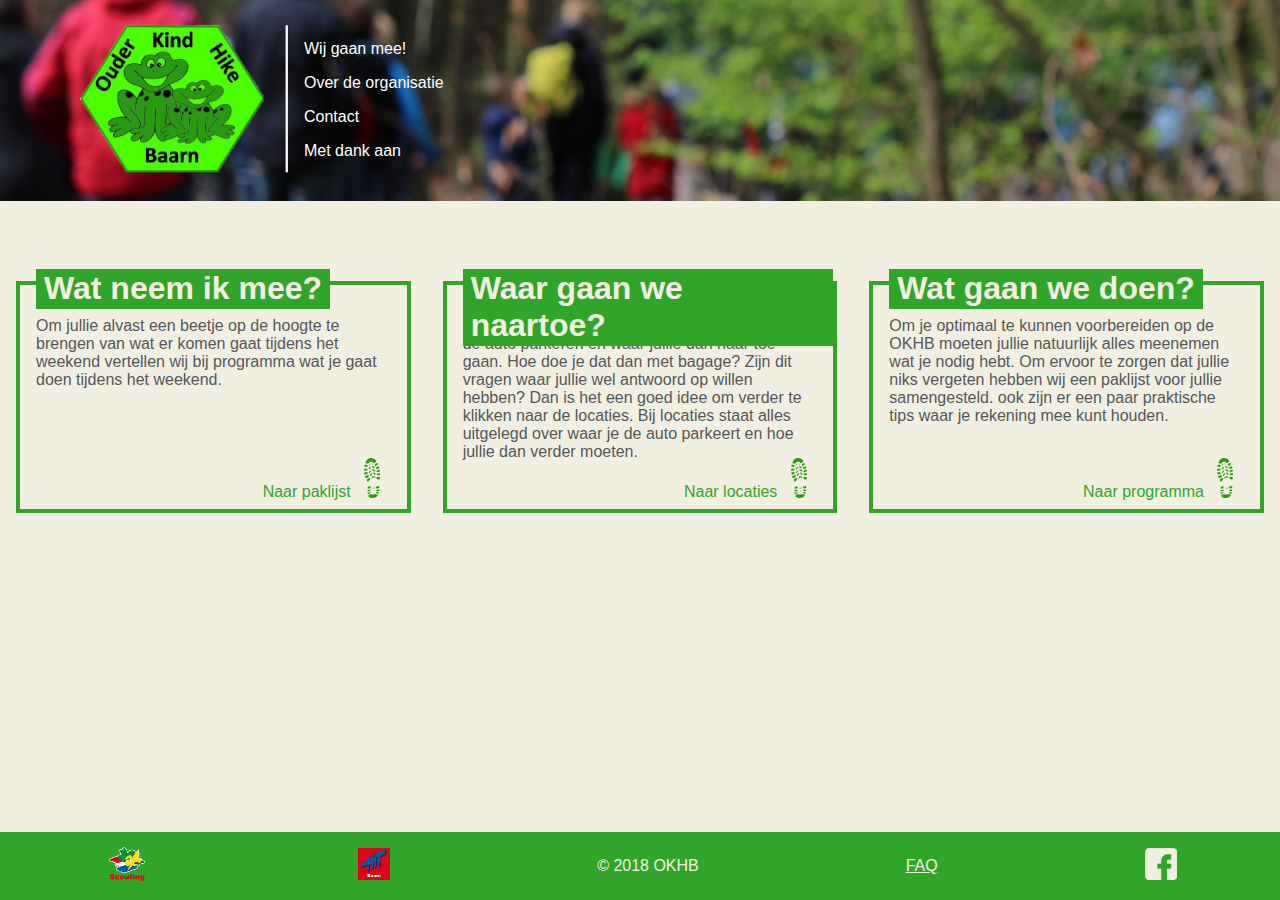
<file: index.html>
<!DOCTYPE html>
<html lang="en">

<head>
    <meta charset="UTF-8">
    <title>Ouder Kind Hike Baarn | OKHB</title>
    <link rel="stylesheet" href="style.css">
    <link rel="icon" href="Images/Logo%20OKHB.png">
</head>

<body>
    <header>
        <a href="index.html"><img src="Images/okhbheader.png" alt="OKHB logo"></a>
        <nav>

            <ul>
                <li class="dropdown"><a href="ikgamee.html">Wij gaan mee!</a>
                    <ul class="dropdown_content">
                        <li><a href="watneemikmee.html">| Wat neem ik mee?</a></li>
                        <li><a href="waargaanwenaartoe.html">| Waar gaan we naartoe?</a></li>
                        <li><a href="watgaanwedoen.html">| Wat gaan we doen?</a></li>
                    </ul>
                </li>
                <li class="dropdown"><a href="overdeorganisatie.html">Over de organisatie</a>
                    <ul class="dropdown_content2">
                        <li><a href="smoelenboek.html">| Smoelenboek</a></li>
                        <li><a href="hitscoutingnl.html">| HIT Baarn & Scouting NL</a></li>
                    </ul>
                </li>
                <li><a href="contact.html">Contact</a></li>
                <li><a href="metdankaan.html">Met dank aan</a></li>
            </ul>
        </nav>
    </header>

    <article>
        <span><h1>Wat neem ik mee?</h1></span>
        <p>Om jullie alvast een beetje op de hoogte te brengen van wat er komen gaat tijdens het weekend vertellen wij bij programma wat je gaat doen tijdens het weekend.</p>
        <a href="watneemikmee.html">Naar paklijst<button></button></a>
    </article>
    <article>
        <span><h1>Waar gaan we naartoe?</h1></span>
        <p>Een belangrijk puntje van aandacht is waar jullie de auto parkeren en waar jullie dan naar toe gaan. Hoe doe je dat dan met bagage? Zijn dit vragen waar jullie wel antwoord op willen hebben? Dan is het een goed idee om verder te klikken naar de locaties. Bij locaties staat alles uitgelegd over waar je de auto parkeert en hoe jullie dan verder moeten.</p>
   <a href="waargaanwenaartoe.html">Naar locaties<button></button></a>
    </article>
    <article>
        <span><h1>Wat gaan we doen?</h1></span>
        <p>Om je optimaal te kunnen voorbereiden op de OKHB moeten jullie natuurlijk alles meenemen wat je nodig hebt. Om ervoor te zorgen dat jullie niks vergeten hebben wij een paklijst voor jullie samengesteld. ook zijn er een paar praktische tips waar je rekening mee kunt houden.</p>
        <a href="watgaanwedoen.html">Naar programma<button></button></a>
    </article>

    <footer id="footer">
        <a href="www.scouting.nl"><img src="Images/logosn.png" alt="Scouting Nederland" id="scoutingnl"></a>
        <a href="https://hit.scouting.nl/baarn"><img src="Images/index.png" alt="HIT Baarn"></a>
        <p>&copy; 2018 OKHB</p>
        <a href="contact.html">
            <p>FAQ</p>
        </a>
        <a href="https://www.facebook.com/OKHBaarn/?fref=mentions"><img src="Images/facebook.png" alt="Facebook" id="facebook"></a>
    </footer>

</body>

</html>
</file>
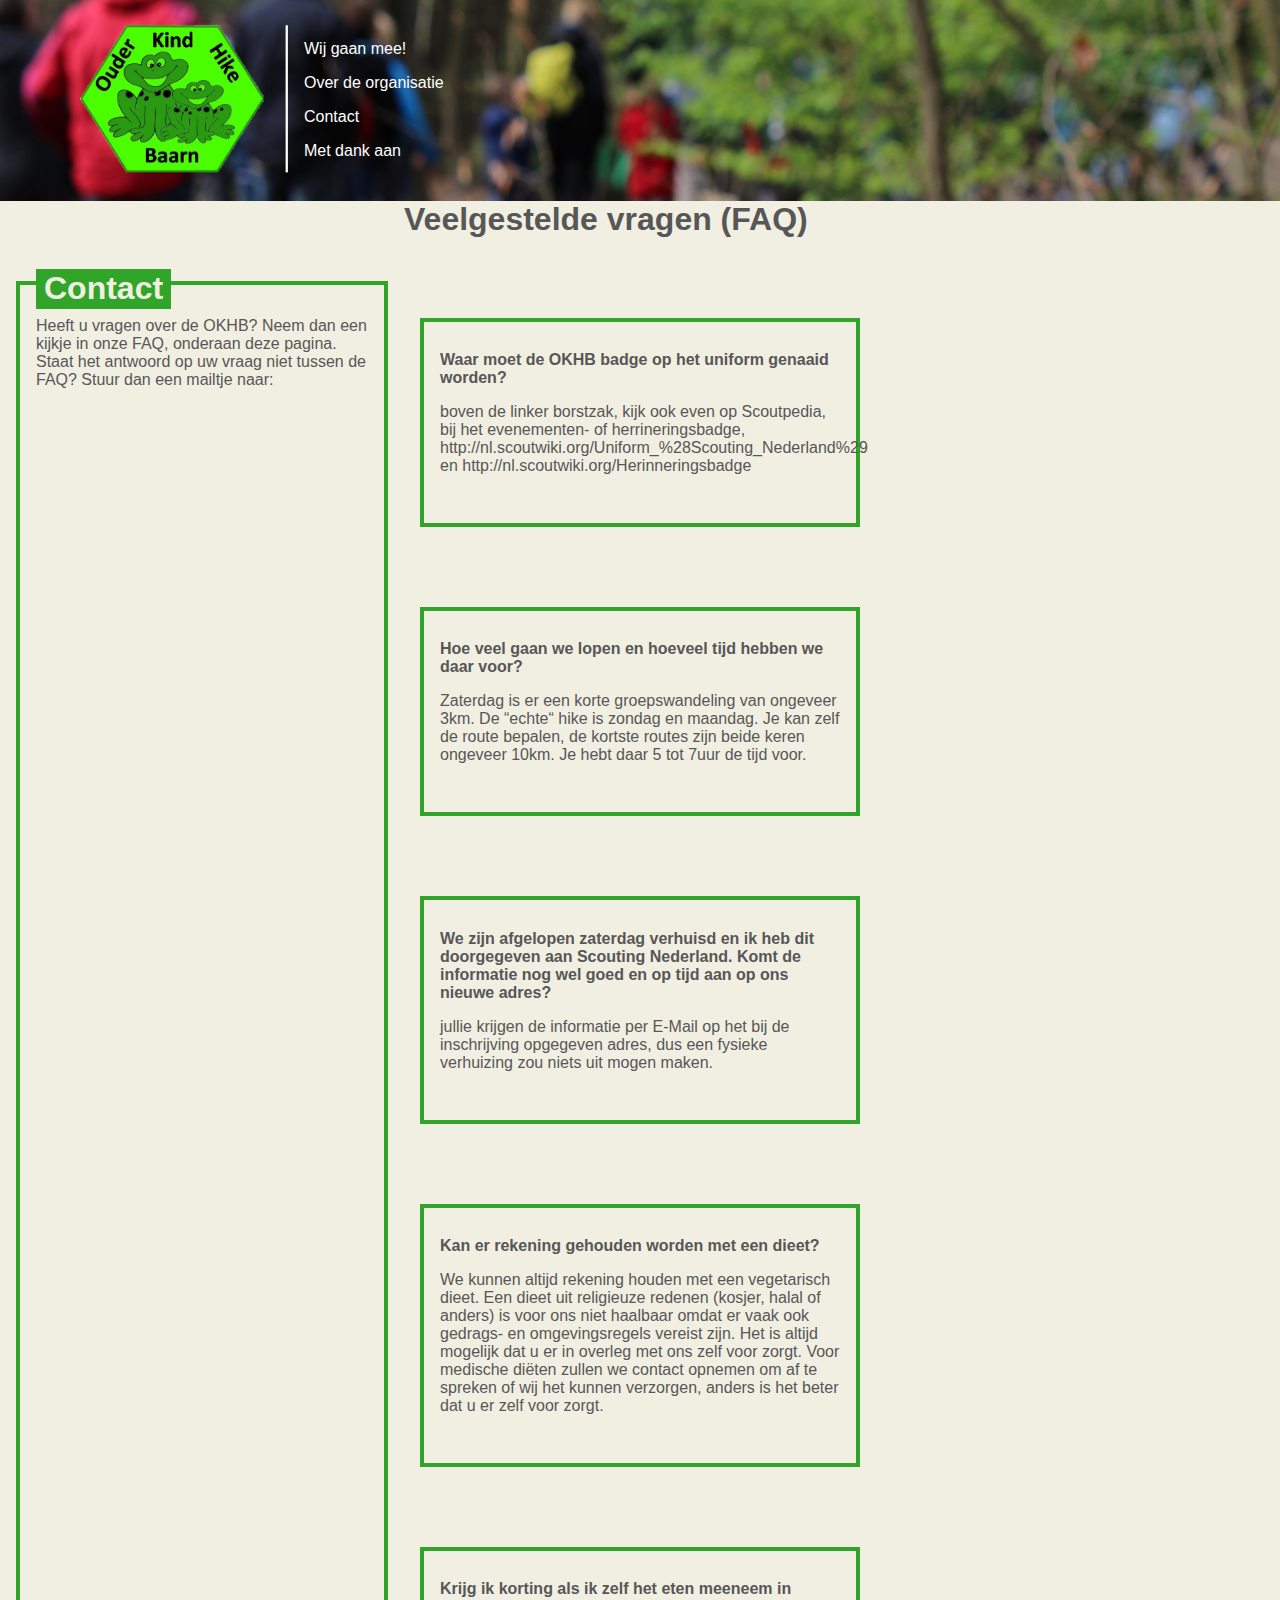
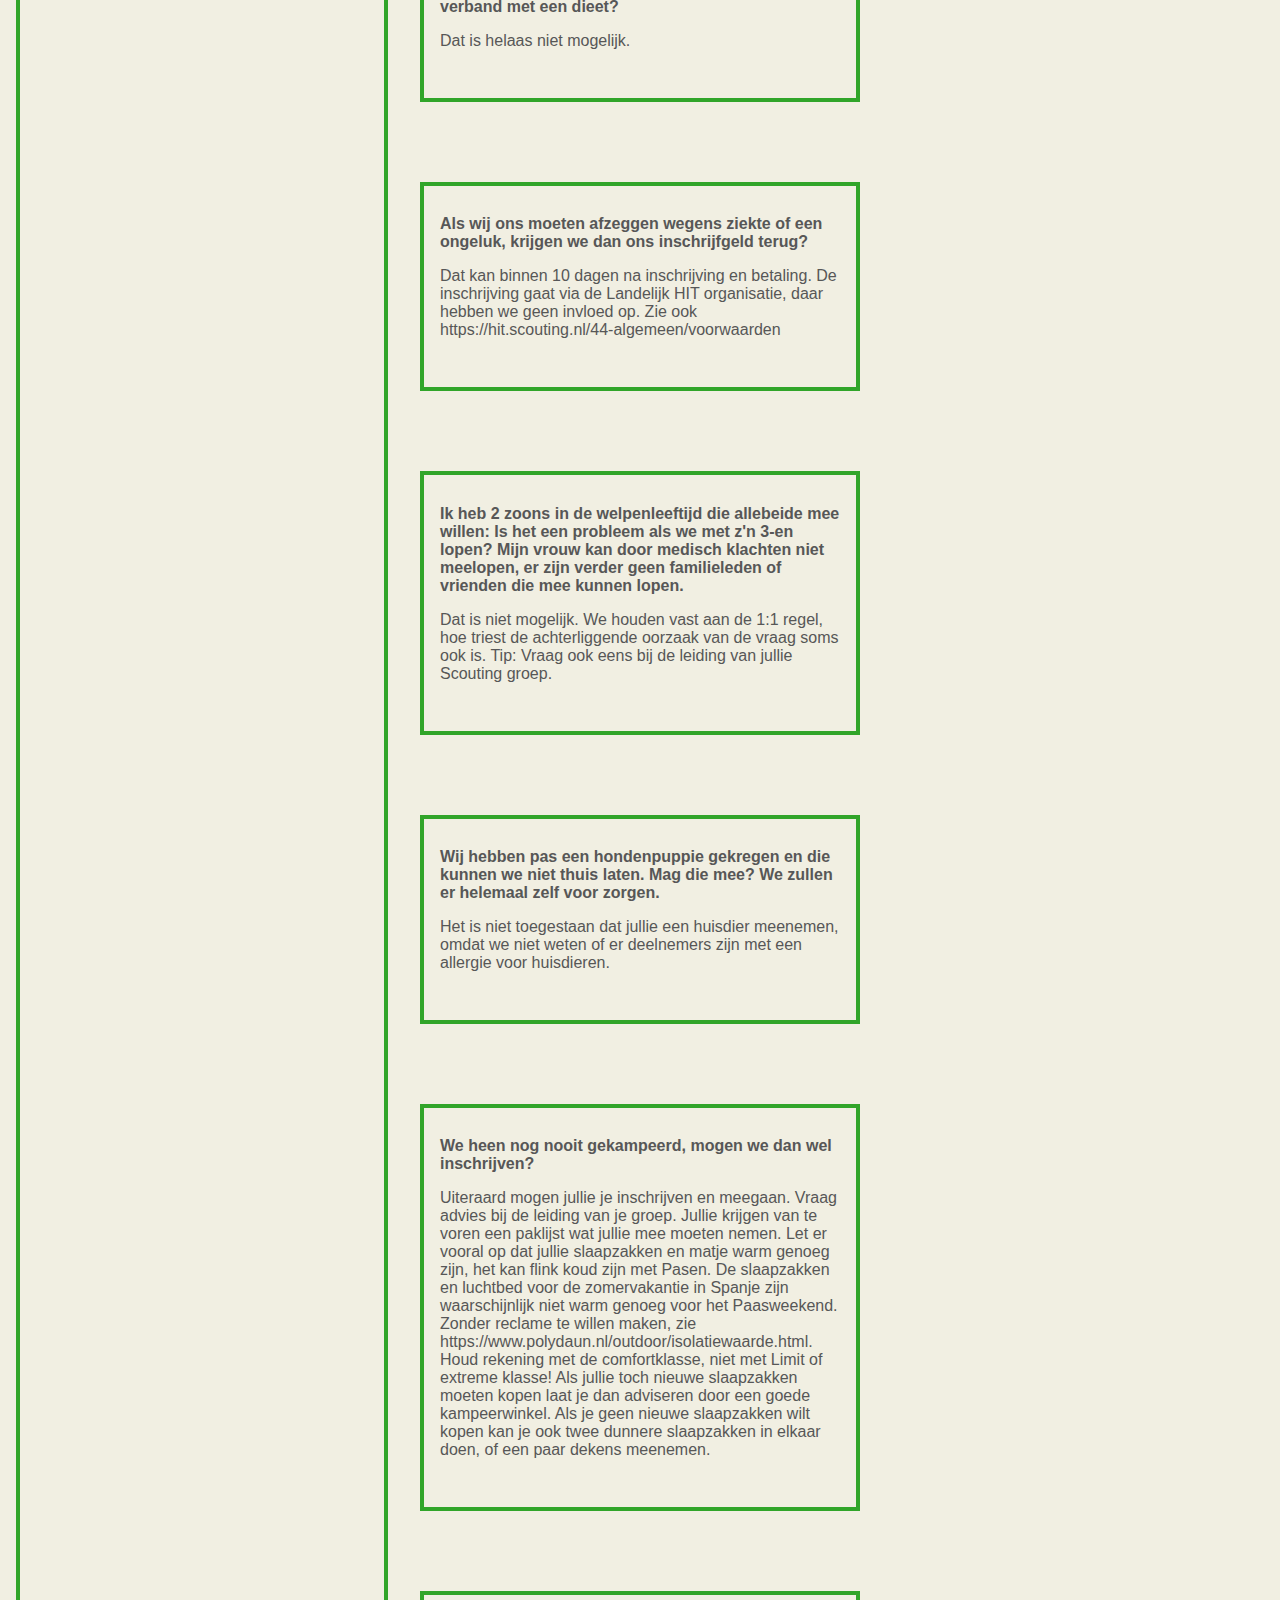
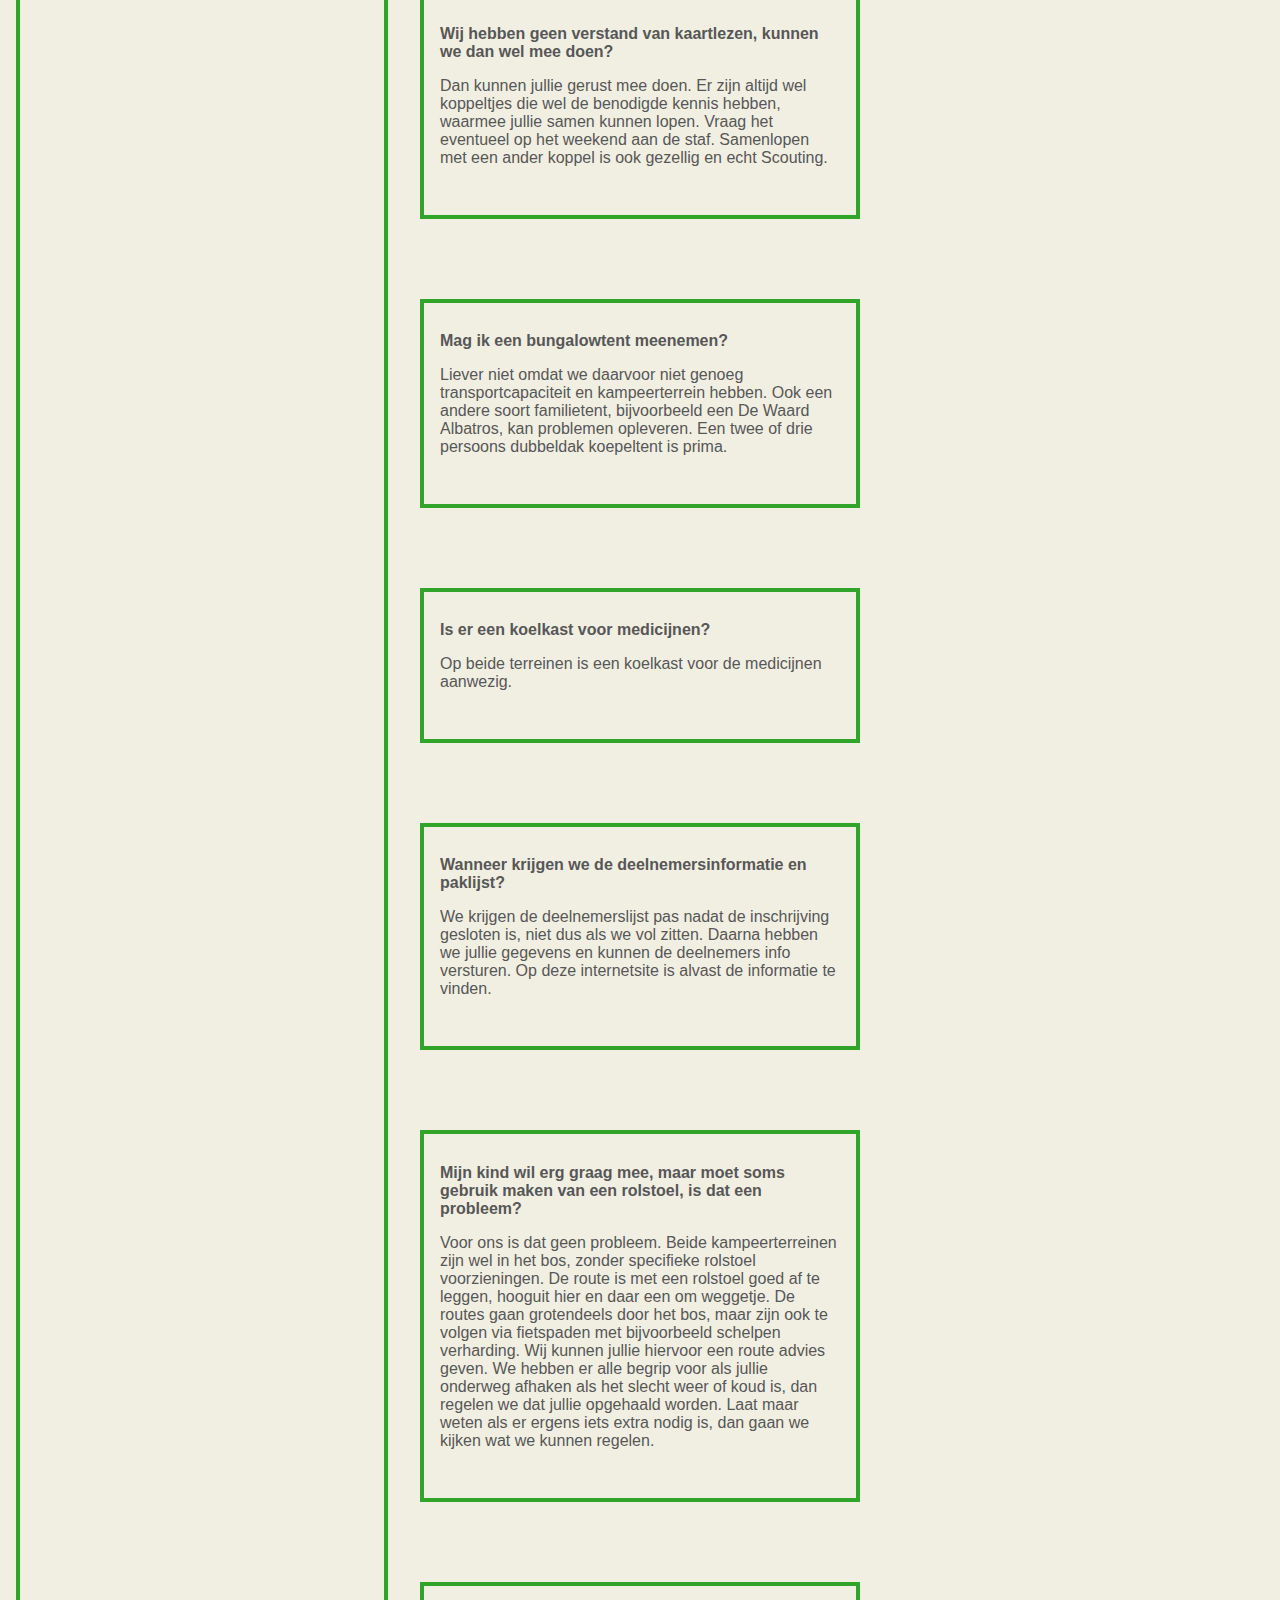
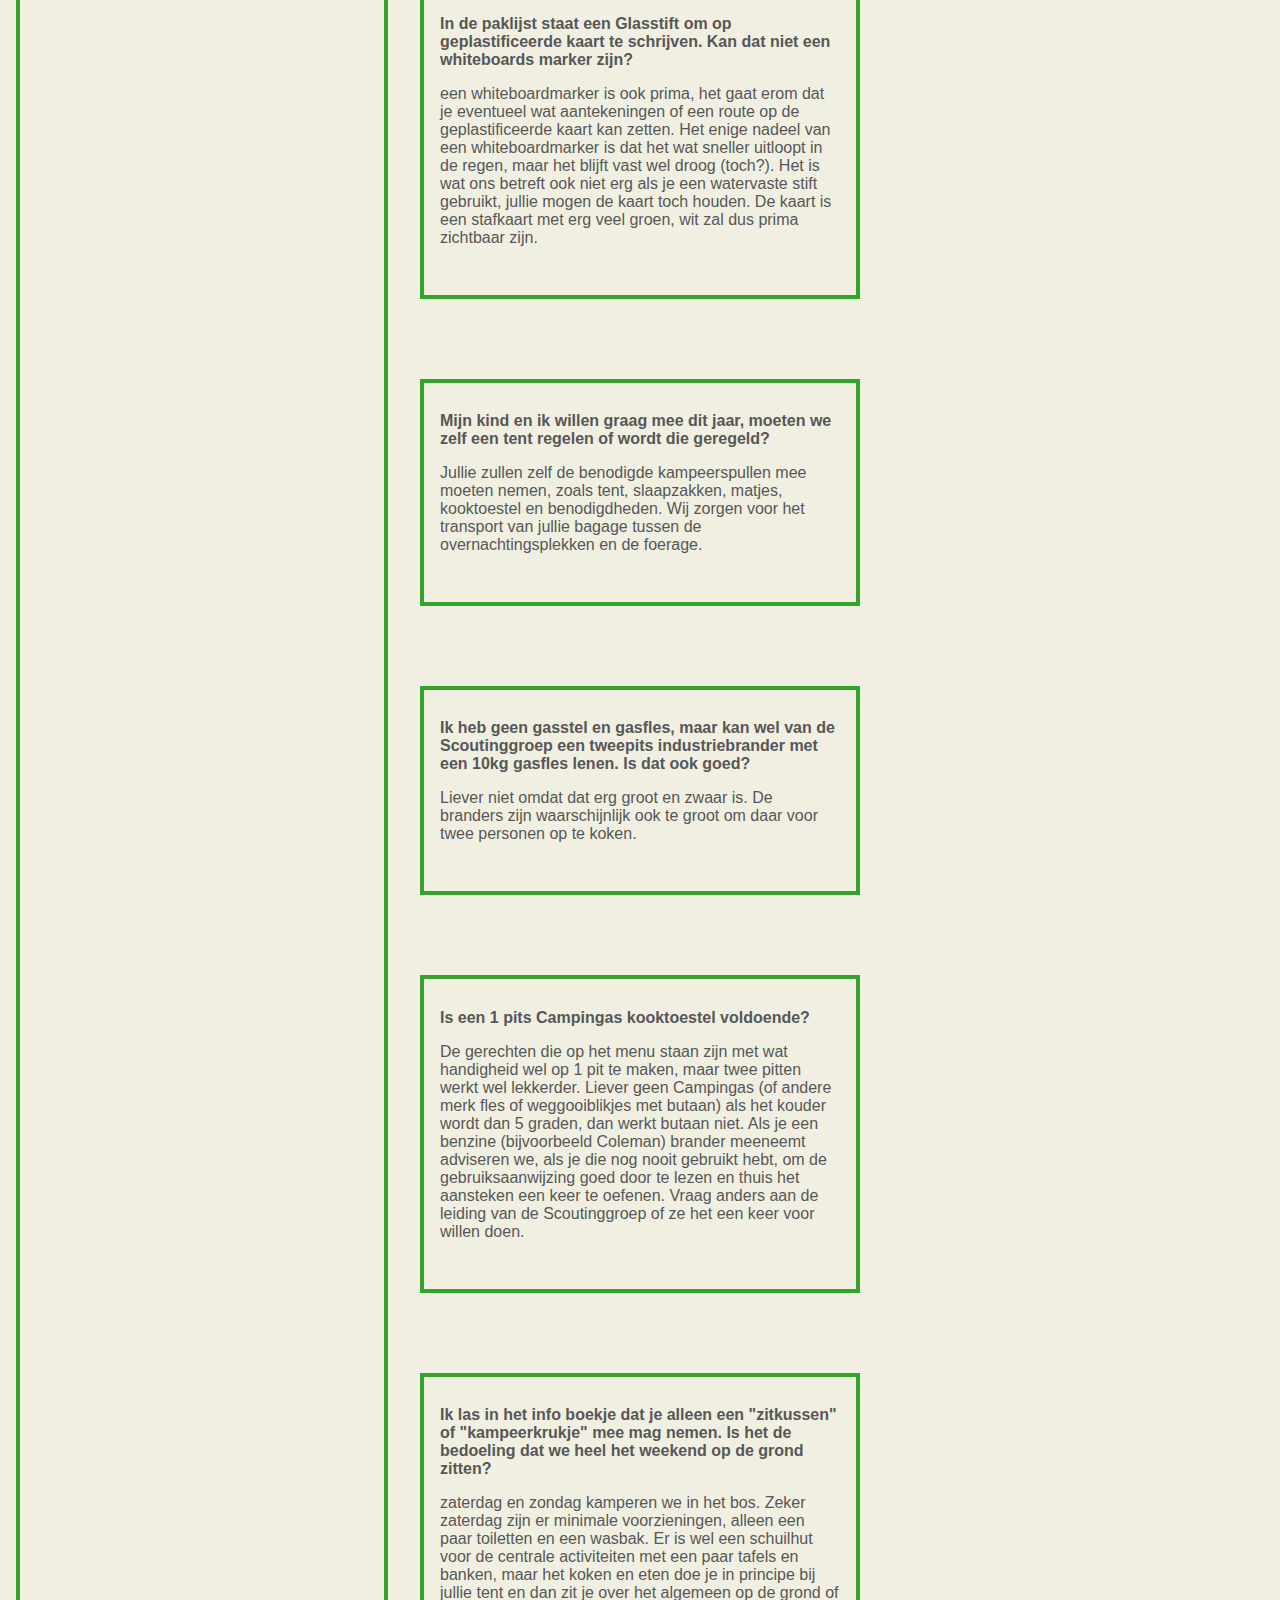
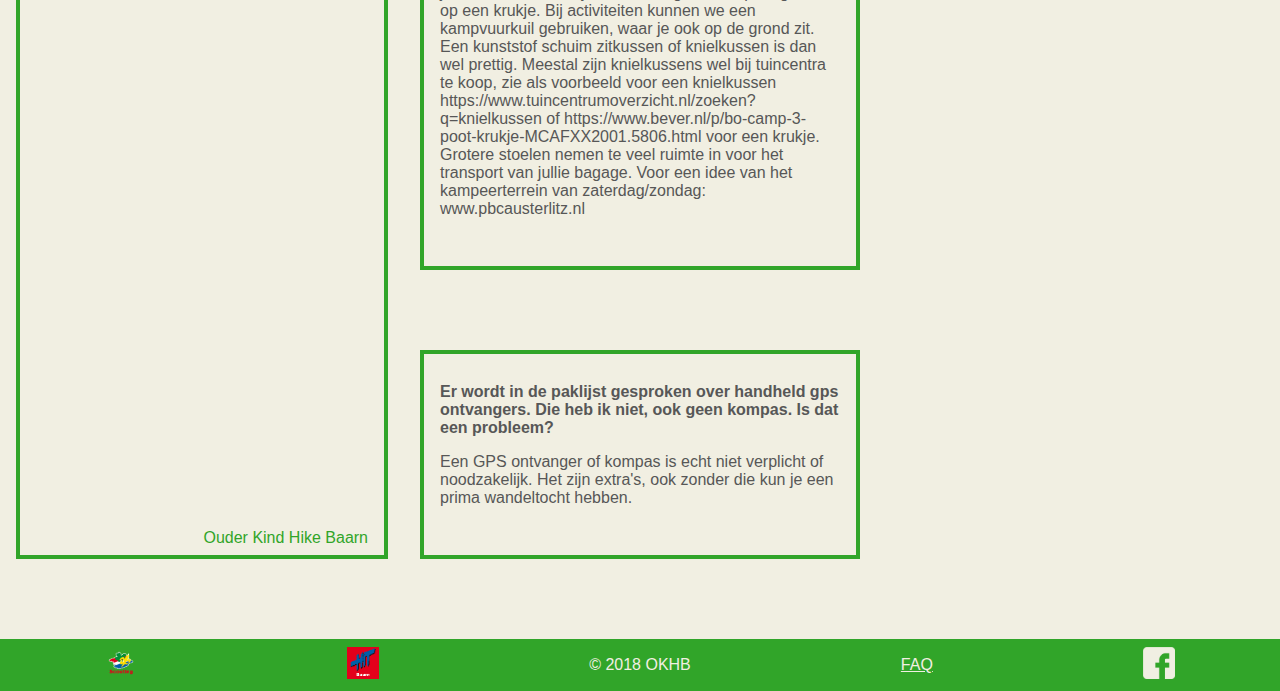
<file: contact.html>
<!DOCTYPE html>
<html lang="en">

<head>
    <meta charset="UTF-8">
    <title>Contact | OKHB</title>
    <link rel="stylesheet" href="style.css">
    <link rel="icon" href="Images/Logo%20OKHB.png">
</head>

<body>
    <header>
        <a href="index.html"><img src="Images/okhbheader.png" alt="OKHB logo"></a>
        <nav>

            <ul>
                <li class="dropdown"><a href="ikgamee.html">Wij gaan mee!</a>
                    <ul class="dropdown_content">
                        <li><a href="watneemikmee.html">| Wat neem ik mee?</a></li>
                        <li><a href="waargaanwenaartoe.html">| Waar gaan we naartoe?</a></li>
                        <li><a href="watgaanwedoen.html">| Wat gaan we doen?</a></li>
                    </ul>
                </li>
                <li class="dropdown"><a href="overdeorganisatie.html">Over de organisatie</a>
                    <ul class="dropdown_content2">
                        <li><a href="smoelenboek.html">| Smoelenboek</a></li>
                        <li><a href="hitscoutingnl.html">| HIT Baarn & Scouting NL</a></li>
                    </ul>
                </li>
                <li><a href="contact.html">Contact</a></li>
                <li><a href="metdankaan.html">Met dank aan</a></li>
            </ul>
        </nav>
    </header>
    <article>
        <span><h1>Contact</h1></span>
        <p>Heeft u vragen over de OKHB? Neem dan een kijkje in onze FAQ, onderaan deze pagina. Staat het antwoord op uw vraag niet tussen de FAQ? Stuur dan een mailtje naar:<a href="mailto:ouderkindhikebaarn@gmail.com">Ouder Kind Hike Baarn</a></p>
    </article>
    <section>
        <h1>Veelgestelde vragen (FAQ)</h1>
        <article>
            <h2>Waar moet de OKHB badge op het uniform genaaid worden?</h2>
            <p>boven de linker borstzak, kijk ook even op Scoutpedia, bij het evenementen- of herrineringsbadge, http://nl.scoutwiki.org/Uniform_%28Scouting_Nederland%29 en http://nl.scoutwiki.org/Herinneringsbadge</p>
        </article>
        <article>
            <h2>Hoe veel gaan we lopen en hoeveel tijd hebben we daar voor?</h2>
            <p>Zaterdag is er een korte groepswandeling van ongeveer 3km. De “echte“ hike is zondag en maandag. Je kan zelf de route bepalen, de kortste routes zijn beide keren ongeveer 10km. Je hebt daar 5 tot 7uur de tijd voor.</p>
        </article>
        <article>
            <h2>We zijn afgelopen zaterdag verhuisd en ik heb dit doorgegeven aan Scouting Nederland. Komt de informatie nog wel goed en op tijd aan op ons nieuwe adres?</h2>
            <p>jullie krijgen de informatie per E-Mail op het bij de inschrijving opgegeven adres, dus een fysieke verhuizing zou niets uit mogen maken.</p>
        </article>
        <article>
            <h2>Kan er rekening gehouden worden met een dieet?</h2>
            <p>We kunnen altijd rekening houden met een vegetarisch dieet. Een dieet uit religieuze redenen (kosjer, halal of anders) is voor ons niet haalbaar omdat er vaak ook gedrags- en omgevingsregels vereist zijn. Het is altijd mogelijk dat u er in overleg met ons zelf voor zorgt. Voor medische diëten zullen we contact opnemen om af te spreken of wij het kunnen verzorgen, anders is het beter dat u er zelf voor zorgt.
            </p>
        </article>
        <article>
            <h2>Krijg ik korting als ik zelf het eten meeneem in verband met een dieet?</h2>
            <p>Dat is helaas niet mogelijk.</p>
        </article>
        <article>
            <h2>Als wij ons moeten afzeggen wegens ziekte of een ongeluk, krijgen we dan ons inschrijfgeld terug?</h2>
            <p>Dat kan binnen 10 dagen na inschrijving en betaling. De inschrijving gaat via de Landelijk HIT organisatie, daar hebben we geen invloed op. Zie ook https://hit.scouting.nl/44-algemeen/voorwaarden
            </p>
        </article>
        <article>
            <h2>Ik heb 2 zoons in de welpenleeftijd die allebeide mee willen: Is het een probleem als we met z'n 3-en lopen? Mijn vrouw kan door medisch klachten niet meelopen, er zijn verder geen familieleden of vrienden die mee kunnen lopen.</h2>
            <p>Dat is niet mogelijk. We houden vast aan de 1:1 regel, hoe triest de achterliggende oorzaak van de vraag soms ook is. Tip: Vraag ook eens bij de leiding van jullie Scouting groep.
            </p>
        </article>
        <article>
            <h2>Wij hebben pas een hondenpuppie gekregen en die kunnen we niet thuis laten. Mag die mee? We zullen er helemaal zelf voor zorgen.</h2>
            <p>Het is niet toegestaan dat jullie een huisdier meenemen, omdat we niet weten of er deelnemers zijn met een allergie voor huisdieren.</p>
        </article>
        <article>
            <h2>We heen nog nooit gekampeerd, mogen we dan wel inschrijven?</h2>
            <p>Uiteraard mogen jullie je inschrijven en meegaan. Vraag advies bij de leiding van je groep. Jullie krijgen van te voren een paklijst wat jullie mee moeten nemen. Let er vooral op dat jullie slaapzakken en matje warm genoeg zijn, het kan flink koud zijn met Pasen. De slaapzakken en luchtbed voor de zomervakantie in Spanje zijn waarschijnlijk niet warm genoeg voor het Paasweekend. Zonder reclame te willen maken, zie https://www.polydaun.nl/outdoor/isolatiewaarde.html. Houd rekening met de comfortklasse, niet met Limit of extreme klasse! Als jullie toch nieuwe slaapzakken moeten kopen laat je dan adviseren door een goede kampeerwinkel. Als je geen nieuwe slaapzakken wilt kopen kan je ook twee dunnere slaapzakken in elkaar doen, of een paar dekens meenemen.
            </p>
        </article>
        <article>
            <h2>Wij hebben geen verstand van kaartlezen, kunnen we dan wel mee doen?</h2>
            <p>Dan kunnen jullie gerust mee doen. Er zijn altijd wel koppeltjes die wel de benodigde kennis hebben, waarmee jullie samen kunnen lopen. Vraag het eventueel op het weekend aan de staf. Samenlopen met een ander koppel is ook gezellig en echt Scouting.</p>
        </article>
        <article>
            <h2>Mag ik een bungalowtent meenemen?</h2>
            <p>Liever niet omdat we daarvoor niet genoeg transportcapaciteit en kampeerterrein hebben. Ook een andere soort familietent, bijvoorbeeld een De Waard Albatros, kan problemen opleveren. Een twee of drie persoons dubbeldak koepeltent is prima.</p>
        </article>
        <article>
            <h2>Is er een koelkast voor medicijnen?</h2>
            <p>Op beide terreinen is een koelkast voor de medicijnen aanwezig.</p>
        </article>
        <article>
            <h2>Wanneer krijgen we de deelnemersinformatie en paklijst?</h2>
            <p>We krijgen de deelnemerslijst pas nadat de inschrijving gesloten is, niet dus als we vol zitten. Daarna hebben we jullie gegevens en kunnen de deelnemers info versturen. Op deze internetsite is alvast de informatie te vinden.
            </p>
        </article>
        <article>
            <h2>Mijn kind wil erg graag mee, maar moet soms gebruik maken van een rolstoel, is dat een probleem?</h2>
            <p>Voor ons is dat geen probleem. Beide kampeerterreinen zijn wel in het bos, zonder specifieke rolstoel voorzieningen. De route is met een rolstoel goed af te leggen, hooguit hier en daar een om weggetje. De routes gaan grotendeels door het bos, maar zijn ook te volgen via fietspaden met bijvoorbeeld schelpen verharding. Wij kunnen jullie hiervoor een route advies geven. We hebben er alle begrip voor als jullie onderweg afhaken als het slecht weer of koud is, dan regelen we dat jullie opgehaald worden. Laat maar weten als er ergens iets extra nodig is, dan gaan we kijken wat we kunnen regelen.
            </p>
        </article>
        <article>
            <h2>In de paklijst staat een Glasstift om op geplastificeerde kaart te schrijven. Kan dat niet een whiteboards marker zijn?</h2>
            <p>een whiteboardmarker is ook prima, het gaat erom dat je eventueel wat aantekeningen of een route op de geplastificeerde kaart kan zetten. Het enige nadeel van een whiteboardmarker is dat het wat sneller uitloopt in de regen, maar het blijft vast wel droog (toch?). Het is wat ons betreft ook niet erg als je een watervaste stift gebruikt, jullie mogen de kaart toch houden. De kaart is een stafkaart met erg veel groen, wit zal dus prima zichtbaar zijn.</p>
        </article>
        <article>
            <h2>Mijn kind en ik willen graag mee dit jaar, moeten we zelf een tent regelen of wordt die geregeld?</h2>
            <p>Jullie zullen zelf de benodigde kampeerspullen mee moeten nemen, zoals tent, slaapzakken, matjes, kooktoestel en benodigdheden. Wij zorgen voor het transport van jullie bagage tussen de overnachtingsplekken en de foerage.</p>
        </article>
        <article>
            <h2>Ik heb geen gasstel en gasfles, maar kan wel van de Scoutinggroep een tweepits industriebrander met een 10kg gasfles lenen. Is dat ook goed?</h2>
            <p>Liever niet omdat dat erg groot en zwaar is. De branders zijn waarschijnlijk ook te groot om daar voor twee personen op te koken.</p>
        </article>
        <article>
            <h2>Is een 1 pits Campingas kooktoestel voldoende?</h2>
            <p>De gerechten die op het menu staan zijn met wat handigheid wel op 1 pit te maken, maar twee pitten werkt wel lekkerder. Liever geen Campingas (of andere merk fles of weggooiblikjes met butaan) als het kouder wordt dan 5 graden, dan werkt butaan niet. Als je een benzine (bijvoorbeeld Coleman) brander meeneemt adviseren we, als je die nog nooit gebruikt hebt, om de gebruiksaanwijzing goed door te lezen en thuis het aansteken een keer te oefenen. Vraag anders aan de leiding van de Scoutinggroep of ze het een keer voor willen doen.
            </p>
        </article>
        <article>
            <h2>Ik las in het info boekje dat je alleen een "zitkussen" of "kampeerkrukje" mee mag nemen. Is het de bedoeling dat we heel het weekend op de grond zitten?
            </h2>
            <p>zaterdag en zondag kamperen we in het bos. Zeker zaterdag zijn er minimale voorzieningen, alleen een paar toiletten en een wasbak. Er is wel een schuilhut voor de centrale activiteiten met een paar tafels en banken, maar het koken en eten doe je in principe bij jullie tent en dan zit je over het algemeen op de grond of op een krukje. Bij activiteiten kunnen we een kampvuurkuil gebruiken, waar je ook op de grond zit. Een kunststof schuim zitkussen of knielkussen is dan wel prettig. Meestal zijn knielkussens wel bij tuincentra te koop, zie als voorbeeld voor een knielkussen https://www.tuincentrumoverzicht.nl/zoeken?q=knielkussen of https://www.bever.nl/p/bo-camp-3-poot-krukje-MCAFXX2001.5806.html voor een krukje. Grotere stoelen nemen te veel ruimte in voor het transport van jullie bagage. Voor een idee van het kampeerterrein van zaterdag/zondag: www.pbcausterlitz.nl
            </p>
        </article>
        <article>
            <h2>Er wordt in de paklijst gesproken over handheld gps ontvangers. Die heb ik niet, ook geen kompas. Is dat een probleem?
            </h2>
            <p>Een GPS ontvanger of kompas is echt niet verplicht of noodzakelijk. Het zijn extra's, ook zonder die kun je een prima wandeltocht hebben.
            </p>
        </article>
    </section>
    <footer>
        <a href="www.scouting.nl"><img src="Images/logosn.png" alt="Scouting Nederland"></a>
        <a href="https://hit.scouting.nl/baarn"><img src="Images/index.png" alt="HIT Baarn"></a>
        <p>&copy; 2018 OKHB</p>
        <a href="contact.html">
            <p>FAQ</p>
        </a>
        <a href="https://www.facebook.com/OKHBaarn/?fref=mentions"><img src="Images/facebook.png" alt="Facebook" id="facebook"></a>
    </footer>
</body>

</html>
</file>
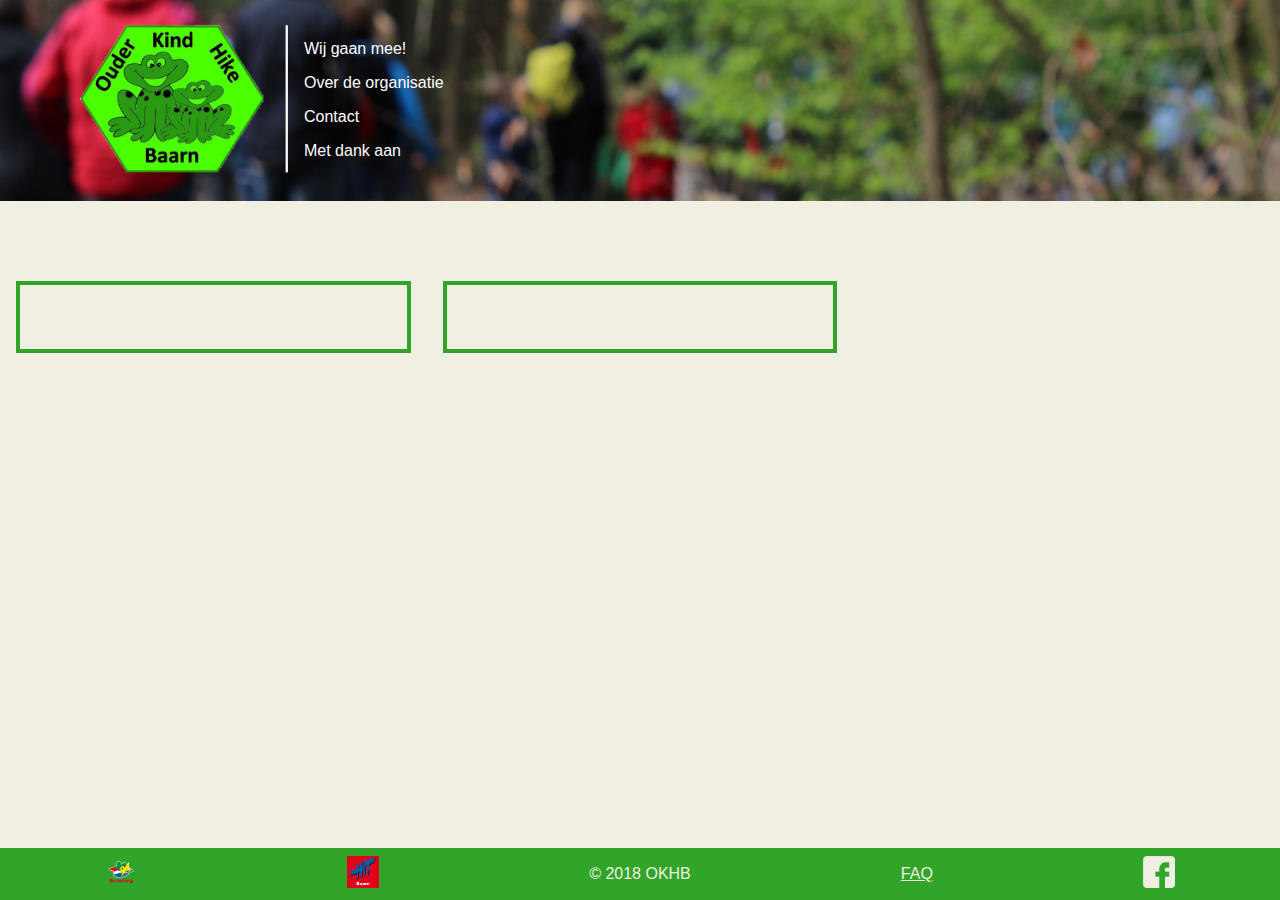
<file: hitscoutingnl.html>
<!DOCTYPE html>
<html lang="en">
<head>
    <meta charset="UTF-8">
    <title>HIT Baarn & Scouting NL | OKHB</title>
    <link rel="stylesheet" href="style.css">
    <link rel="icon" href="Images/Logo%20OKHB.png">
</head>
<body>
       <header>
        <a href="index.html"><img src="Images/okhbheader.png" alt="OKHB logo"></a>
        <nav>

            <ul>
                <li class="dropdown"><a href="ikgamee.html">Wij gaan mee!</a>
                    <ul class="dropdown_content">
                        <li><a href="watneemikmee.html">| Wat neem ik mee?</a></li>
                        <li><a href="waargaanwenaartoe.html">| Waar gaan we naartoe?</a></li>
                        <li><a href="watgaanwedoen.html">| Wat gaan we doen?</a></li>
                    </ul>
                </li>
                <li class="dropdown"><a href="overdeorganisatie.html">Over de organisatie</a>
                    <ul class="dropdown_content2">
                        <li><a href="smoelenboek.html">| Smoelenboek</a></li>
                        <li><a href="hitscoutingnl.html">| HIT Baarn & Scouting NL</a></li>
                    </ul>
                </li>
                <li><a href="contact.html">Contact</a></li>
                <li><a href="metdankaan.html">Met dank aan</a></li>
            </ul>
        </nav>
    </header>
    <article>
        <p></p>
    </article>
    <article>
        <p></p>
    </article>
    <footer id="footer">
       <a href="www.scouting.nl"><img src="Images/logosn.png" alt="Scouting Nederland"></a>
       <a href="https://hit.scouting.nl/baarn"><img src="Images/index.png" alt="HIT Baarn"></a>
       <p>&copy; 2018 OKHB</p>
       <a href="contact.html"><p>FAQ</p></a>
       <a href="https://www.facebook.com/OKHBaarn/?fref=mentions"><img src="Images/facebook.png" alt="Facebook" id="facebook"></a>
   </footer>
</body>
</html>
</file>
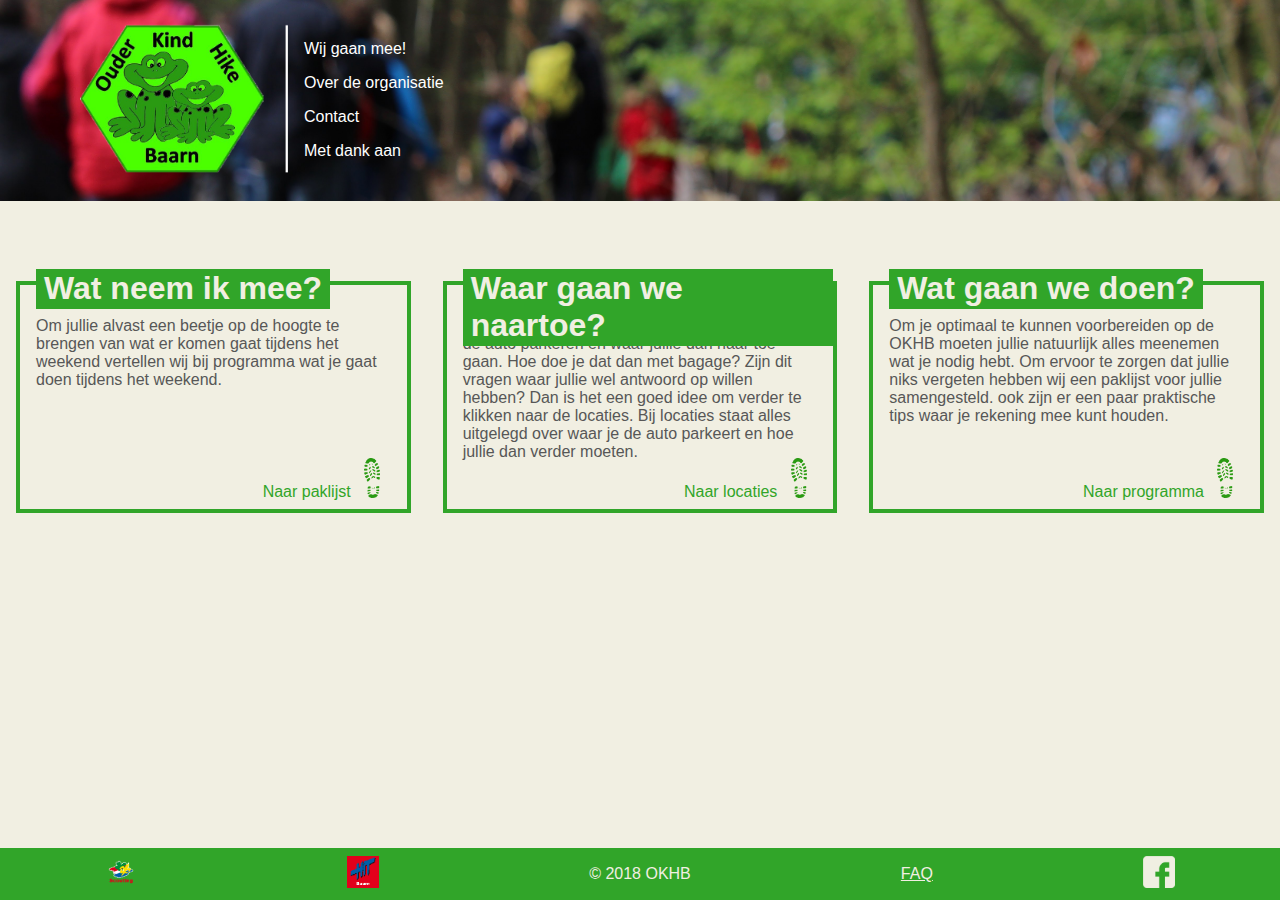
<file: ikgamee.html>
<!DOCTYPE html>
<html lang="en">
<head>
    <meta charset="UTF-8">
    <title>Wij gaan mee! | OKHB</title>
    <link rel="stylesheet" href="style.css">
    <link rel="icon" href="Images/Logo%20OKHB.png">
</head>
<body>
    <header>
        <a href="index.html"><img src="Images/okhbheader.png" alt="OKHB logo"></a>
        <nav>

            <ul>
                <li class="dropdown"><a href="ikgamee.html">Wij gaan mee!</a>
                    <ul class="dropdown_content">
                        <li><a href="watneemikmee.html">| Wat neem ik mee?</a></li>
                        <li><a href="waargaanwenaartoe.html">| Waar gaan we naartoe?</a></li>
                        <li><a href="watgaanwedoen.html">| Wat gaan we doen?</a></li>
                    </ul>
                </li>
                <li class="dropdown"><a href="overdeorganisatie.html">Over de organisatie</a>
                    <ul class="dropdown_content2">
                        <li><a href="smoelenboek.html">| Smoelenboek</a></li>
                        <li><a href="hitscoutingnl.html">| HIT Baarn & Scouting NL</a></li>
                    </ul>
                </li>
                <li><a href="contact.html">Contact</a></li>
                <li><a href="metdankaan.html">Met dank aan</a></li>
            </ul>
        </nav>
    </header>
      <article>
          <span><h1>Wat neem ik mee?</h1></span>
          <p>Om jullie alvast een beetje op de hoogte te brengen van wat er komen gaat tijdens het weekend vertellen wij bij programma wat je gaat doen tijdens het weekend.</p>
          <a href="watneemikmee.html">Naar paklijst<button></button></a>
      </article>
       <article>
           <span><h1>Waar gaan we naartoe?</h1></span>
           <p>Een belangrijk puntje van aandacht is waar jullie de auto parkeren en waar jullie dan naar toe gaan. Hoe doe je dat dan met bagage? Zijn dit vragen waar jullie wel antwoord op willen hebben? Dan is het een goed idee om verder te klikken naar de locaties. Bij locaties staat alles uitgelegd over waar je de auto parkeert en hoe jullie dan verder moeten.</p>
           <a href="waargaanwenaartoe.html">Naar locaties<button></button></a>
       </article>
       <article>
           <span><h1>Wat gaan we doen?</h1></span>
           <p>Om je optimaal te kunnen voorbereiden op de OKHB moeten jullie natuurlijk alles meenemen wat je nodig hebt. Om ervoor te zorgen dat jullie niks vergeten  hebben wij een paklijst voor jullie samengesteld. ook zijn er een paar praktische tips waar je rekening mee kunt houden.</p>
           <a href="watgaanwedoen.html">Naar programma<button></button></a>
       </article>
   <footer id="footer">
       <a href="www.scouting.nl"><img src="Images/logosn.png" alt="Scouting Nederland"></a>
       <a href="https://hit.scouting.nl/baarn"><img src="Images/index.png" alt="HIT Baarn"></a>
       <p>&copy; 2018 OKHB</p>
       <a href="contact.html"><p>FAQ</p></a>
       <a href="https://www.facebook.com/OKHBaarn/?fref=mentions"><img src="Images/facebook.png" alt="Facebook" id="facebook"></a>
   </footer>

</body>
</html>
</file>
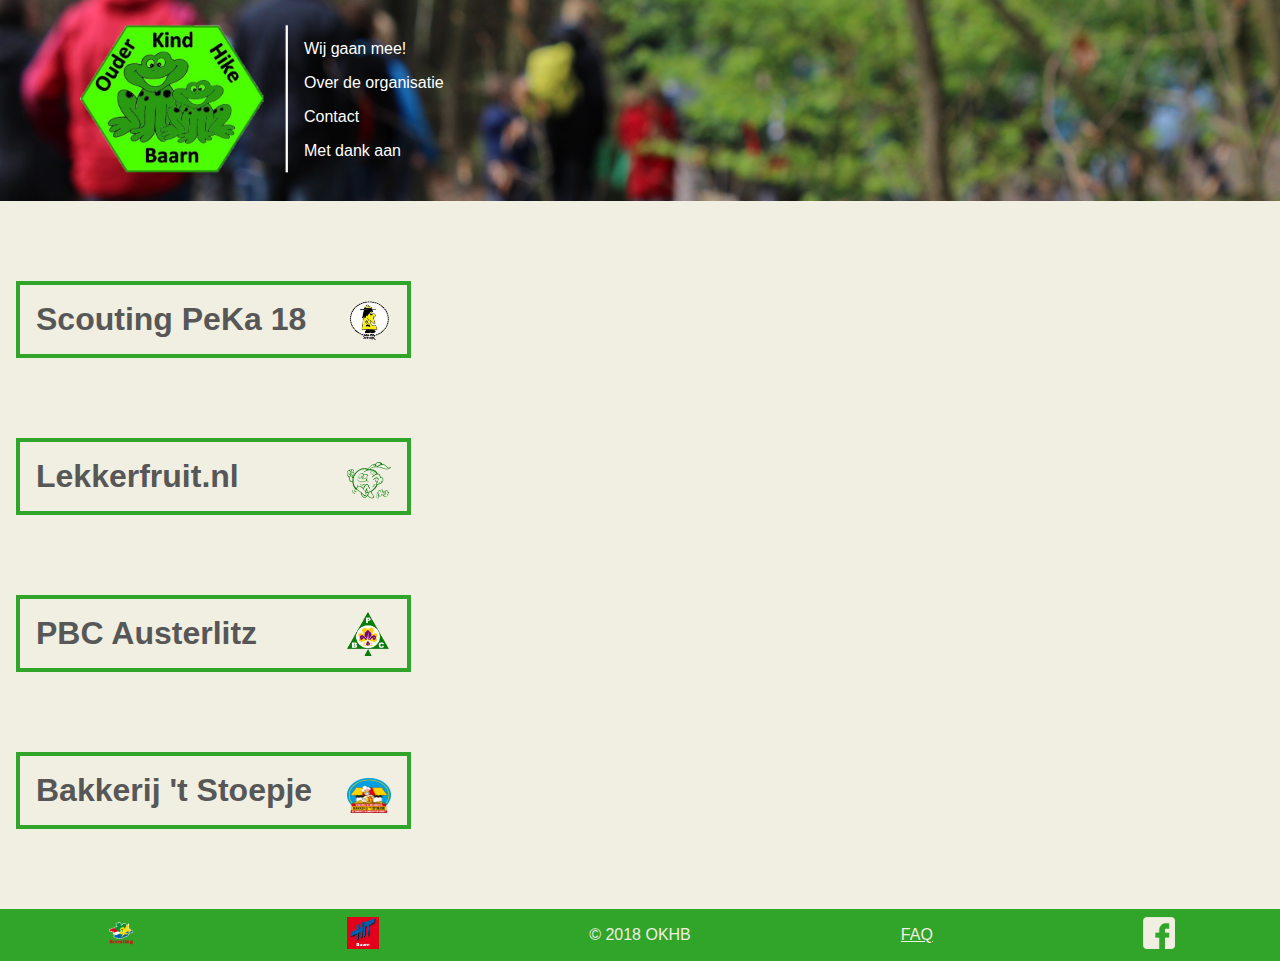
<file: metdankaan.html>
<!DOCTYPE html>
<html lang="en">
<head>
    <meta charset="UTF-8">
    <title>Met dank aan | OKHB</title>
    <link rel="stylesheet" href="style.css">
    <link rel="icon" href="Images/Logo%20OKHB.png">
</head>
<body>
    <header>
        <a href="index.html"><img src="Images/okhbheader.png" alt="OKHB logo"></a>
        <nav>

            <ul>
                <li class="dropdown"><a href="ikgamee.html">Wij gaan mee!</a>
                    <ul class="dropdown_content">
                        <li><a href="watneemikmee.html">| Wat neem ik mee?</a></li>
                        <li><a href="waargaanwenaartoe.html">| Waar gaan we naartoe?</a></li>
                        <li><a href="watgaanwedoen.html">| Wat gaan we doen?</a></li>
                    </ul>
                </li>
                <li class="dropdown"><a href="overdeorganisatie.html">Over de organisatie</a>
                    <ul class="dropdown_content2">
                        <li><a href="smoelenboek.html">| Smoelenboek</a></li>
                        <li><a href="hitscoutingnl.html">| HIT Baarn & Scouting NL</a></li>
                    </ul>
                </li>
                <li><a href="contact.html">Contact</a></li>
                <li><a href="metdankaan.html">Met dank aan</a></li>
            </ul>
        </nav>
    </header>
    <section>
    <article>
        <h1>Scouting PeKa 18</h1>
        <a href="https://www.scouting.nl/organisaties/groepen-per-plaats/utrecht/st-scouting-peka-18"><img src="Images/peka.png" alt="Scouting PeKa 18 Utrecht"></a>
    </article>
    <article>
        <h1>Lekkerfruit.nl</h1>
        <a href="http://www.lekkerfruit.nl"><img src="Images/fruit.png" alt="lekkerfruit.nl"></a>
    </article>
    <article>
        <h1>PBC Austerlitz</h1>
        <a href="http://www.pbcausterlitz.nl/"><img src="Images/pbc.png" alt="pbc austerlitz"></a>
    </article>
    <article>
        <h1>Bakkerij 't Stoepje</h1>
        <a href="https://www.stoepje.nl/"><img src="Images/stoepje.png" alt="bakkerij 't stoepje"></a>
    </article>
    </section>
     <footer>
       <a href="www.scouting.nl"><img src="Images/logosn.png" alt="Scouting Nederland"></a>
       <a href="https://hit.scouting.nl/baarn"><img src="Images/index.png" alt="HIT Baarn"></a>
       <p>&copy; 2018 OKHB</p>
       <a href="contact.html"><p>FAQ</p></a>
       <a href="https://www.facebook.com/OKHBaarn/?fref=mentions"><img src="Images/facebook.png" alt="Facebook" id="facebook"></a>
   </footer>
</body>
</html>
</file>
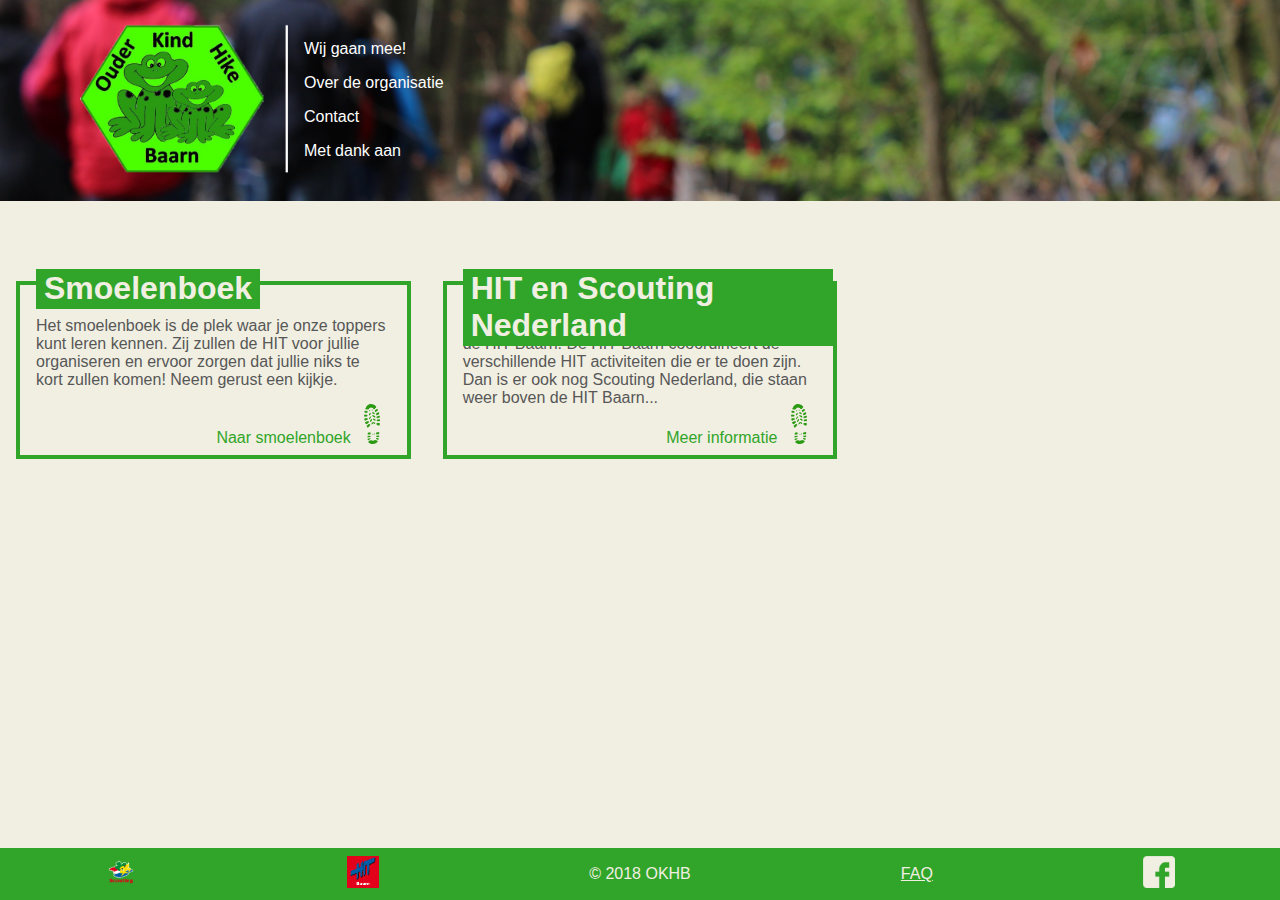
<file: overdeorganisatie.html>
<!DOCTYPE html>
<html lang="en">
<head>
    <meta charset="UTF-8">
    <title>Over de organisatie | OKHB</title>
    <link rel="stylesheet" href="style.css">
    <link rel="icon" href="Images/Logo%20OKHB.png">
</head>
<body>
    <header>
        <a href="index.html"><img src="Images/okhbheader.png" alt="OKHB logo"></a>
        <nav>

            <ul>
                <li class="dropdown"><a href="ikgamee.html">Wij gaan mee!</a>
                    <ul class="dropdown_content">
                        <li><a href="watneemikmee.html">| Wat neem ik mee?</a></li>
                        <li><a href="waargaanwenaartoe.html">| Waar gaan we naartoe?</a></li>
                        <li><a href="watgaanwedoen.html">| Wat gaan we doen?</a></li>
                    </ul>
                </li>
                <li class="dropdown"><a href="overdeorganisatie.html">Over de organisatie</a>
                    <ul class="dropdown_content2">
                        <li><a href="smoelenboek.html">| Smoelenboek</a></li>
                        <li><a href="hitscoutingnl.html">| HIT Baarn & Scouting NL</a></li>
                    </ul>
                </li>
                <li><a href="contact.html">Contact</a></li>
                <li><a href="metdankaan.html">Met dank aan</a></li>
            </ul>
        </nav>
    </header>
       <article>
           <span><h1>Smoelenboek</h1></span>
           <p>Het smoelenboek is de plek waar je onze toppers kunt leren kennen. Zij zullen de HIT voor jullie organiseren en ervoor zorgen dat jullie niks te kort zullen komen! Neem gerust een kijkje.</p>
           <a href="smoelenboek.html">Naar smoelenboek<button></button></a>
       </article>
       <article>
           <span><h1>HIT en Scouting Nederland</h1></span>
           <p>De Ouder Kind Hike Baarn is een onderdeel van de HIT Baarn. De HIT Baarn cooördineert de verschillende HIT activiteiten die er te doen zijn. Dan is er ook nog Scouting Nederland, die staan weer boven de HIT Baarn...</p>
           <a href="hitscoutingnl.html">Meer informatie<button></button></a>
       </article>
   <footer id="footer">
       <a href="www.scouting.nl"><img src="Images/logosn.png" alt="Scouting Nederland"></a>
       <a href="https://hit.scouting.nl/baarn"><img src="Images/index.png" alt="HIT Baarn"></a>
       <p>&copy; 2018 OKHB</p>
       <a href="contact.html"><p>FAQ</p></a>
       <a href="https://www.facebook.com/OKHBaarn/?fref=mentions"><img src="Images/facebook.png" alt="Facebook" id="facebook"></a>
   </footer>

</body>
</html>
</file>
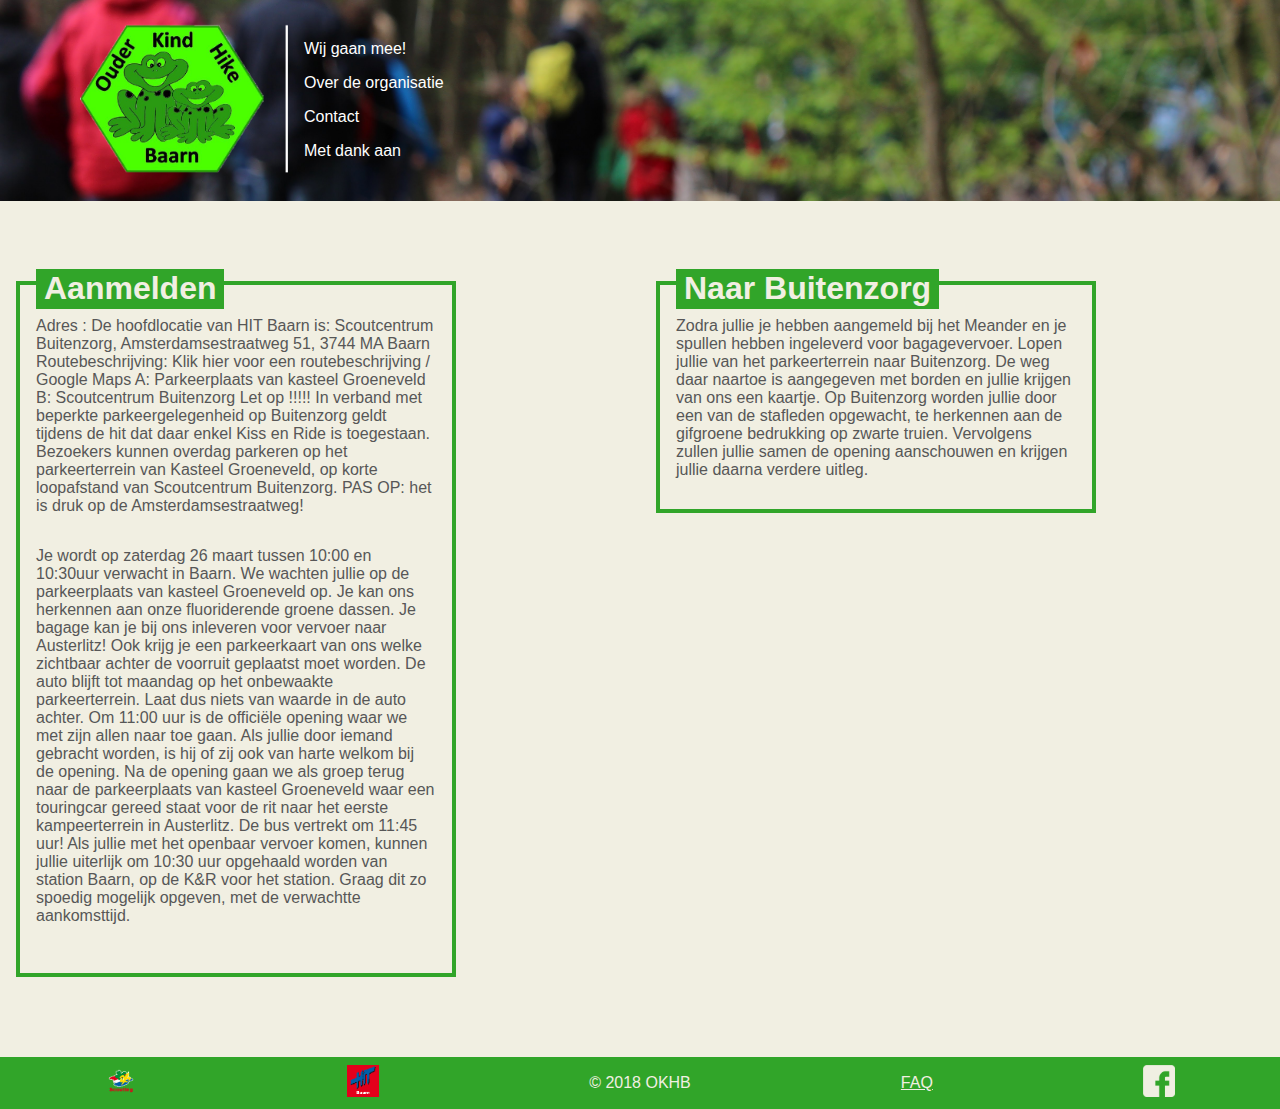
<file: waargaanwenaartoe.html>
<!DOCTYPE html>
<html lang="en">
<head>
    <meta charset="UTF-8">
    <title>Wij gaan mee! | OKHB</title>
    <link rel="stylesheet" href="style.css">
    <link rel="icon" href="Images/Logo%20OKHB.png">
</head>
<body id="waargaanwenaartoe">
    <header>
        <a href="index.html"><img src="Images/okhbheader.png" alt="OKHB logo"></a>
        <nav>

            <ul>
                <li class="dropdown"><a href="ikgamee.html">Wij gaan mee!</a>
                    <ul class="dropdown_content">
                        <li><a href="watneemikmee.html">| Wat neem ik mee?</a></li>
                        <li><a href="waargaanwenaartoe.html">| Waar gaan we naartoe?</a></li>
                        <li><a href="watgaanwedoen.html">| Wat gaan we doen?</a></li>
                    </ul>
                </li>
                <li class="dropdown"><a href="overdeorganisatie.html">Over de organisatie</a>
                    <ul class="dropdown_content2">
                        <li><a href="smoelenboek.html">| Smoelenboek</a></li>
                        <li><a href="hitscoutingnl.html">| HIT Baarn & Scouting NL</a></li>
                    </ul>
                </li>
                <li><a href="contact.html">Contact</a></li>
                <li><a href="metdankaan.html">Met dank aan</a></li>
            </ul>
        </nav>
    </header>
      <article>
          <span><h1>Aanmelden</h1></span>
          <p>Adres : De hoofdlocatie van HIT Baarn is:
                Scoutcentrum Buitenzorg, Amsterdamsestraatweg 51, 3744 MA Baarn <br>

Routebeschrijving: Klik hier voor een routebeschrijving / Google Maps
                A: Parkeerplaats van kasteel Groeneveld
                B: Scoutcentrum Buitenzorg



Let op !!!!! In verband met beperkte parkeergelegenheid op Buitenzorg geldt tijdens de hit dat daar enkel Kiss en Ride is toegestaan. Bezoekers kunnen overdag parkeren op het parkeerterrein van Kasteel Groeneveld, op korte loopafstand van Scoutcentrum Buitenzorg.



PAS OP: het is druk op de Amsterdamsestraatweg!</p>
     <p>Je wordt op zaterdag 26 maart tussen 10:00 en 10:30uur verwacht in Baarn. We wachten jullie op de parkeerplaats van kasteel Groeneveld op. Je kan ons herkennen aan onze fluoriderende groene dassen. Je bagage kan je bij ons inleveren voor vervoer naar Austerlitz! Ook krijg je een parkeerkaart van ons welke zichtbaar achter de voorruit geplaatst moet worden. De auto blijft tot

maandag op het onbewaakte parkeerterrein. Laat dus niets van waarde in de auto achter.

Om 11:00 uur is de officiële opening waar we met zijn allen naar toe gaan. Als jullie door iemand gebracht worden, is hij of zij ook van harte welkom bij de opening. Na de opening gaan we als groep terug naar de parkeerplaats van kasteel Groeneveld waar

een touringcar gereed staat voor de rit naar het eerste kampeerterrein in Austerlitz. De bus vertrekt om 11:45 uur!

Als jullie met het openbaar vervoer komen, kunnen jullie uiterlijk om 10:30 uur opgehaald worden van station Baarn, op de K&R voor het station. Graag dit zo spoedig mogelijk opgeven, met de verwachtte aankomsttijd.</p>
      </article>
       <article>
           <span><h1>Naar Buitenzorg</h1></span>
           <p>Zodra jullie je hebben aangemeld bij het Meander en je spullen hebben ingeleverd voor bagagevervoer. Lopen jullie van het parkeerterrein naar Buitenzorg. De weg daar naartoe is aangegeven met borden en jullie krijgen van ons een kaartje. Op Buitenzorg worden jullie door een van de stafleden opgewacht, te herkennen aan de gifgroene bedrukking op zwarte truien. Vervolgens zullen jullie samen de opening aanschouwen en krijgen jullie daarna verdere uitleg.</p>
       </article>
   <footer>
       <a href="www.scouting.nl"><img src="Images/logosn.png" alt="Scouting Nederland"></a>
       <a href="https://hit.scouting.nl/baarn"><img src="Images/index.png" alt="HIT Baarn"></a>
       <p>&copy; 2018 OKHB</p>
       <a href="contact.html"><p>FAQ</p></a>
       <a href="https://www.facebook.com/OKHBaarn/?fref=mentions"><img src="Images/facebook.png" alt="Facebook" id="facebook"></a>
   </footer>

</body>
</html>
</file>
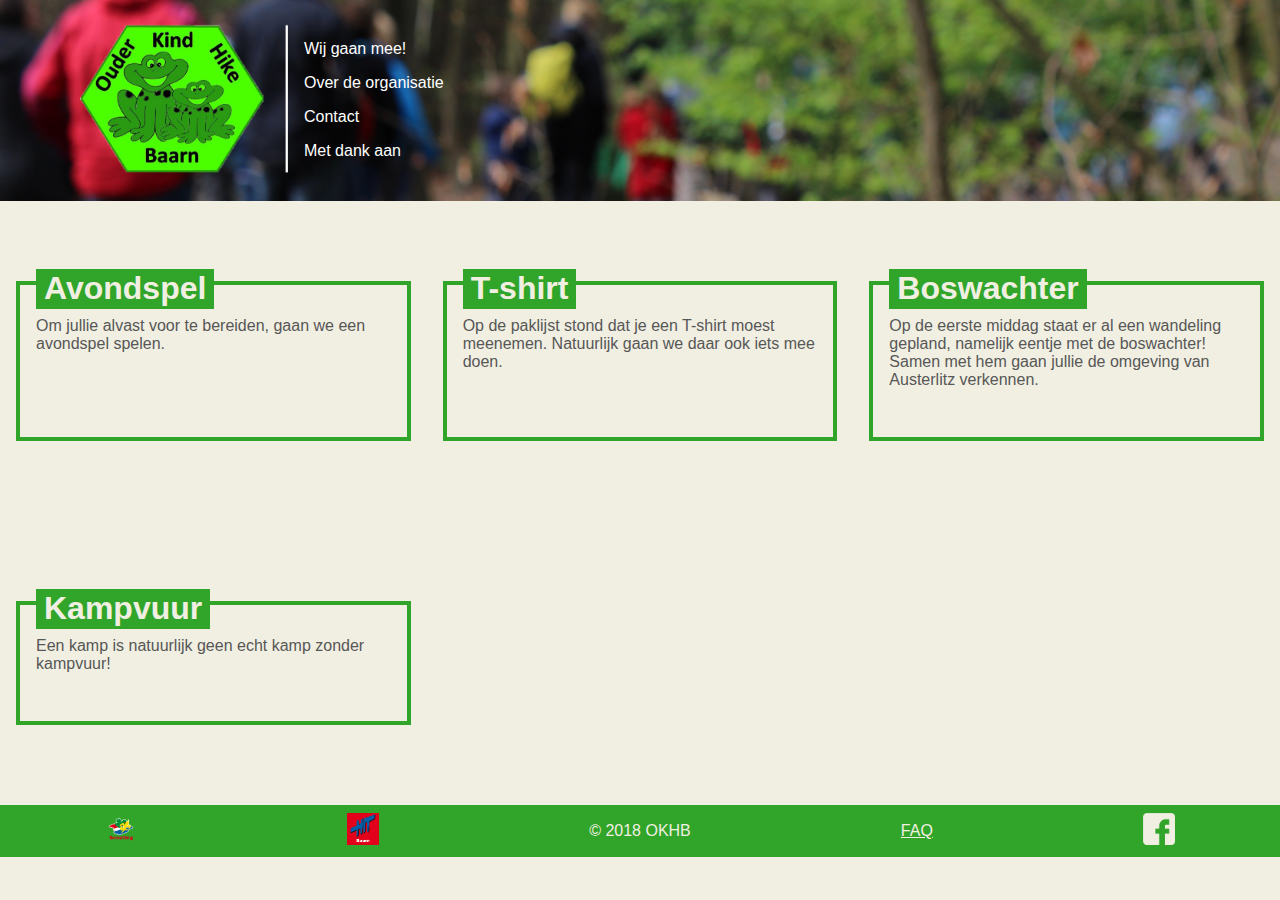
<file: watgaanwedoen.html>
<!DOCTYPE html>
<html lang="en">
<head>
    <meta charset="UTF-8">
    <title>Wij gaan mee! | OKHB</title>
    <link rel="stylesheet" href="style.css">
    <link rel="icon" href="Images/Logo%20OKHB.png">
</head>
<body>
    <header>
        <a href="index.html"><img src="Images/okhbheader.png" alt="OKHB logo"></a>
        <nav>

            <ul>
                <li class="dropdown"><a href="ikgamee.html">Wij gaan mee!</a>
                    <ul class="dropdown_content">
                        <li><a href="watneemikmee.html">| Wat neem ik mee?</a></li>
                        <li><a href="waargaanwenaartoe.html">| Waar gaan we naartoe?</a></li>
                        <li><a href="watgaanwedoen.html">| Wat gaan we doen?</a></li>
                    </ul>
                </li>
                <li class="dropdown"><a href="overdeorganisatie.html">Over de organisatie</a>
                    <ul class="dropdown_content2">
                        <li><a href="smoelenboek.html">| Smoelenboek</a></li>
                        <li><a href="hitscoutingnl.html">| HIT Baarn & Scouting NL</a></li>
                    </ul>
                </li>
                <li><a href="contact.html">Contact</a></li>
                <li><a href="metdankaan.html">Met dank aan</a></li>
            </ul>
        </nav>
    </header>
      <article>
          <span><h1>Avondspel</h1></span>
          <p>Om jullie alvast voor te bereiden, gaan we een avondspel spelen.</p>
      </article>
       <article>
           <span><h1>T-shirt</h1></span>
           <p>Op de paklijst stond dat je een T-shirt moest meenemen. Natuurlijk gaan we daar ook iets mee doen.</p>
       </article>
       <article>
           <span><h1>Boswachter</h1></span>
           <p>Op de eerste middag staat er al een wandeling gepland, namelijk eentje met de boswachter! Samen met hem gaan jullie de omgeving van Austerlitz verkennen.</p>
       </article>
       <article>
           <span><h1>Kampvuur</h1></span>
           <p>
               Een kamp is natuurlijk geen echt kamp zonder kampvuur!
           </p>
       </article>
   <footer>
       <a href="www.scouting.nl"><img src="Images/logosn.png" alt="Scouting Nederland"></a>
       <a href="https://hit.scouting.nl/baarn"><img src="Images/index.png" alt="HIT Baarn"></a>
       <p>&copy; 2018 OKHB</p>
       <a href="contact.html"><p>FAQ</p></a>
       <a href="https://www.facebook.com/OKHBaarn/?fref=mentions"><img src="Images/facebook.png" alt="Facebook" id="facebook"></a>
   </footer>

</body>
</html>
</file>
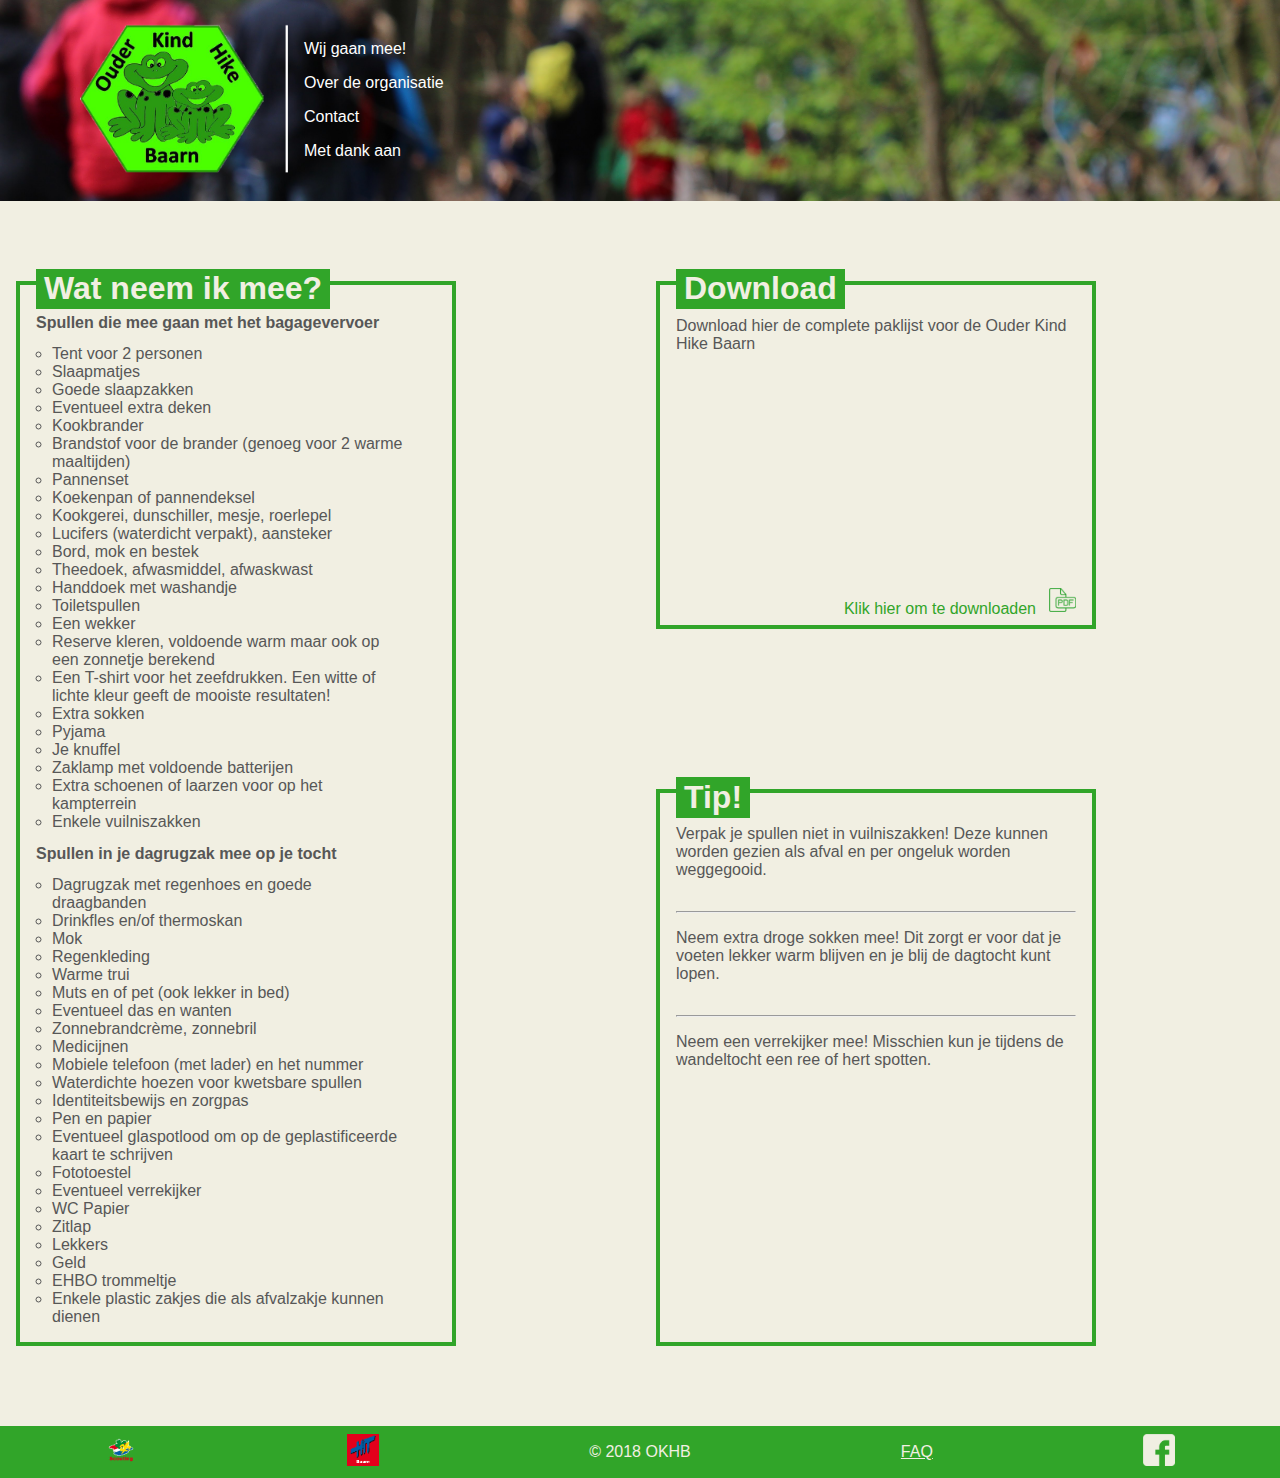
<file: watneemikmee.html>
<!DOCTYPE html>
<html lang="en">
<head>
    <meta charset="UTF-8">
    <title>Wat neem ik mee? | OKHB</title>
    <link rel="stylesheet" href="style.css">
    <link rel="icon" href="Images/Logo%20OKHB.png">
</head>
<body id="watneemikmee">
    <header>
        <a href="index.html"><img src="Images/okhbheader.png" alt="OKHB logo"></a>
        <nav>

            <ul>
                <li class="dropdown"><a href="ikgamee.html">Wij gaan mee!</a>
                    <ul class="dropdown_content">
                        <li><a href="watneemikmee.html">| Wat neem ik mee?</a></li>
                        <li><a href="waargaanwenaartoe.html">| Waar gaan we naartoe?</a></li>
                        <li><a href="watgaanwedoen.html">| Wat gaan we doen?</a></li>
                    </ul>
                </li>
                <li class="dropdown"><a href="overdeorganisatie.html">Over de organisatie</a>
                    <ul class="dropdown_content2">
                        <li><a href="smoelenboek.html">| Smoelenboek</a></li>
                        <li><a href="hitscoutingnl.html">| HIT Baarn & Scouting NL</a></li>
                    </ul>
                </li>
                <li><a href="contact.html">Contact</a></li>
                <li><a href="metdankaan.html">Met dank aan</a></li>
            </ul>
        </nav>
    </header>
      <article>
          <span><h1>Wat neem ik mee?</h1></span>
          <h2>Spullen die mee gaan met het bagagevervoer</h2>
             <ul>
              <li>Tent voor 2 personen</li>
              <li>Slaapmatjes</li>
              <li>Goede slaapzakken</li>
              <li>Eventueel extra deken</li>
              <li>Kookbrander</li>
              <li>Brandstof voor de brander (genoeg voor 2 warme maaltijden)</li>
              <li>Pannenset</li>
              <li>Koekenpan of pannendeksel</li>
              <li>Kookgerei, dunschiller, mesje, roerlepel</li>
              <li>Lucifers (waterdicht verpakt), aansteker</li>
              <li>Bord, mok en bestek</li>
              <li>Theedoek, afwasmiddel, afwaskwast</li>
              <li>Handdoek met washandje</li>
              <li>Toiletspullen</li>
              <li>Een wekker</li>
              <li>Reserve kleren, voldoende warm maar ook op een zonnetje berekend</li>
              <li>Een T-shirt voor het zeefdrukken. Een witte of lichte kleur geeft de mooiste resultaten!</li>
              <li>Extra sokken</li>
              <li>Pyjama</li>
              <li>Je knuffel</li>
              <li>Zaklamp met voldoende batterijen</li>
              <li>Extra schoenen of laarzen voor op het kampterrein</li>
              <li>Enkele vuilniszakken</li>
          </ul>
          <h2>Spullen in je dagrugzak mee op je tocht</h2>
          <ul>
              <li>Dagrugzak met regenhoes en goede draagbanden</li>
              <li>Drinkfles en/of thermoskan</li>
              <li>Mok</li>
              <li>Regenkleding</li>
              <li>Warme trui</li>
              <li>Muts en of pet (ook lekker in bed)</li>
              <li>Eventueel das en wanten</li>
              <li>Zonnebrandcrème, zonnebril</li>
              <li>Medicijnen</li>
              <li>Mobiele telefoon (met lader) en het nummer</li>
              <li>Waterdichte hoezen voor kwetsbare spullen</li>
              <li>Identiteitsbewijs en zorgpas</li>
              <li>Pen en papier</li>
              <li>Eventueel glaspotlood om op de geplastificeerde kaart te schrijven</li>
              <li>Fototoestel</li>
              <li>Eventueel verrekijker</li>
              <li>WC Papier</li>
              <li>Zitlap</li>
              <li>Lekkers</li>
              <li>Geld</li>
              <li>EHBO trommeltje</li>
              <li>Enkele plastic zakjes die als afvalzakje kunnen dienen</li>
          </ul>
      </article>
       <article>
           <span><h1>Download</h1></span>
           <p>Download hier de complete paklijst voor de Ouder Kind Hike Baarn</p>
           <a href="Images/paklijst.pdf" download>Klik hier om te downloaden<button></button></a>
       </article>
       <article>
           <span><h1>Tip!</h1></span>
           <p>Verpak je spullen niet in vuilniszakken! Deze kunnen worden gezien als afval en per ongeluk worden weggegooid.</p>
           <hr>
           <p>Neem extra droge sokken mee! Dit zorgt er voor dat je voeten lekker warm blijven en je blij de dagtocht kunt lopen.</p>
           <hr>
           <p>Neem een verrekijker mee! Misschien kun je tijdens de wandeltocht een ree of hert spotten.</p>
       </article>
   <footer>
       <a href="www.scouting.nl"><img src="Images/logosn.png" alt="Scouting Nederland"></a>
       <a href="https://hit.scouting.nl/baarn"><img src="Images/index.png" alt="HIT Baarn"></a>
       <p>&copy; 2018 OKHB</p>
       <a href="contact.html"><p>FAQ</p></a>
       <a href="https://www.facebook.com/OKHBaarn/?fref=mentions"><img src="Images/facebook.png" alt="Facebook" id="facebook"></a>
   </footer>

</body>
</html>
</file>
<file: style.css>
/* CSS voor button */


.content{
    max-height:3em;
    overflow:hidden;
    transition: max-height .5s;
    height: 10em;
    line-height: 1.2em;
}

.test{
    max-height:10em;
    transition:.5s ease;
}

body {
    background-color: #F1EFE2;
    font-family: arial, helvetica, sans-serif;
    margin: 0;
    padding: 0;
    display: grid;
    grid-template-columns: 1fr 1fr 1fr;
}

header {
    background-image: url(Images/IMG_1306.JPG);
    background-size: cover;
    display: flex;
    grid-column: 1/4;
}

header img {
    width: 13em;
    margin: 0 0 0 5em;
}

nav {
    margin-top: 2em;
}

ul {
    list-style-type: none;
    margin: 0;
    padding: 0;
    width: 500px;
}

.dropdown_content{
  display: none;
  position: relative;
  z-index: 1;
  float: right;
  width: 55em;
    position: absolute;
  top: 2em;
  left: 30em;
}

.dropdown_content2 {
  display: none;
  position: relative;
  z-index: 1;
  float: right;
  width: 55em;
    position: absolute;
  top: 4em;
  left: 30em;
}

.dropdown_content a {
    color: white;
    padding: 12px 16px;
    text-decoration: none;
    display: block;
    text-align: left;
    width: 15em;
}

.dropdown_content2 a {
    color: white;
    padding: 12px 16px;
    text-decoration: none;
    display: block;
    text-align: left;
    width: 15em;
}

li a {
    display: block;
    color: white;
    padding: 8px 16px;
    text-decoration: none;
}

li:hover {
    text-decoration: underline;
}

.dropdown{
  display: block;

}

.dropdown:hover .dropdown_content {
    display: block;
}

.dropdown:hover .dropdown_content2 {
    display: block;
}

.dropdown_content > li{
  float:left;
/*    border-left: .125em solid white;*/
}

.dropdown_content2 > li{
  float:left;
/*    border-left: .125em solid white;*/
}

li .dropdown_content{
  position: absolute;
  float: right;
}

li .dropdown_content2{
  position: absolute;
  float: right;
}

article {
    border: .25em solid #31A529;
    margin: 5em 1em;
    color: #575757;
    padding: 1em;
    min-width: 18em;
    max-width: 25em;
    position: relative;
}

h1 {
    margin: 0;
    padding: 0;
}

h2 {
    font-size: 1em;
}

article span {
    position: absolute;
    top: -1em;
    background-color: #31A529;
    color: #F1EFE2;
    padding: .1em .5em;
    margin: 0;
}

article p {
    margin: 1em 0 2em 0;
}

article img {
    width: 1em;
}

article a {
    text-decoration: none;
    color: #31A529;
    position: absolute;
    bottom: .5em;
    right: 1em;
}

article a:hover {
    color: #575757;
    background-color: #F1EFE2;
}

article li {
    list-style-type: circle;
    margin: 0 1em;
    width: 22em;
}

a > button {
    background-image: url(Images/zoolrgroen.png);
    background-size: contain;
    background-repeat: no-repeat;
    width: 2em;
    height: 3em;
    border: none;
    background-color: #F1EFE2;
    margin-left: 1em;
}

a > button:hover {
    background-image: url(Images/zoolrgrijs.png);
    background-size: contain;
    background-repeat: no-repeat;
    width: 2em;
    height: 3em;
}

form {
    margin: 1em;
}

fieldset {
    border: .25em solid #31A529;
    width: 45em;
}

legend {
    background-color: #31A529;
    color: #F1EFE2;
    font-weight: 900;
}

section h1 {
    color: #575757;
}

section article img {
    width: 2.75em;
}

footer {
    background-color: #31A529;
    color: #F1EFE2;
    display: flex;
    flex-direction: row;
    justify-content: space-around;
    align-items: center;
    grid-column: 1/4;
    width: 100%;
}

footer img {
    width: 2em;
    margin: .5em 0;
}


footer a{
    color: #F1EFE2;
}

footer a:hover {
    color: #575757;
}

footer #facebook {
    width: 2em;
}

footer #scoutingnl {
    width: 3em;
}

#footer {
    position: fixed;
    bottom: 0;

}

#smoelenboek span {
    right: 3.5em;
}

#smoelenboek > article {
    padding: 0;
    width: 22em;
}

#smoelenboek > article > img {
   width: 10em;
    margin: 0;
    padding: 0;
    float: left;
}

#smoelenboek > article > p {
    font-size: .75em;
    max-width: 15em;
    padding: .5em .5em;
    float: right;
    position: relative;
}

#smoelenboek button {
    border: none;
    background-color: #F1EFE2;
    color: #575757;
    position: absolute;
    right: 1em;
    bottom: 1em;
}

#smoelenboek button:hover {
    text-decoration: underline;
}

/* .content {
  overflow: hidden;
  height: 10em;
  line-height: 1.2em;
} */

#watneemikmee a > button {
    background-image: url(Images/pdficon.png);
    background-size: contain;
    background-repeat: no-repeat;
    height: 2em;
}

#watneemikmee a > button:hover {
    background-image: url(Images/pdficon-grijs.png);
    background-size: contain;
    background-repeat: no-repeat;
}

#watneemikmee article:nth-of-type(1) {
    grid-area: main;
}

#watneemikmee article:nth-of-type(2) {
    grid-area: download;
}

#watneemikmee article:nth-of-type(3) {
    grid-area: tip;
}

#watneemikmee {
    grid-template-columns: 1fr 1fr;
  grid-template-rows: auto;
  grid-template-areas:
      "header header"
      "main download"
      "main tip"
}

#waargaanwenaartoe {
    display: grid;
    grid-template-columns: 1fr 1fr;
    grid-gap: 1fr;
}

#waargaanwenaartoe article:nth-of-type(2) {
    height: 12em;
}
</file>
